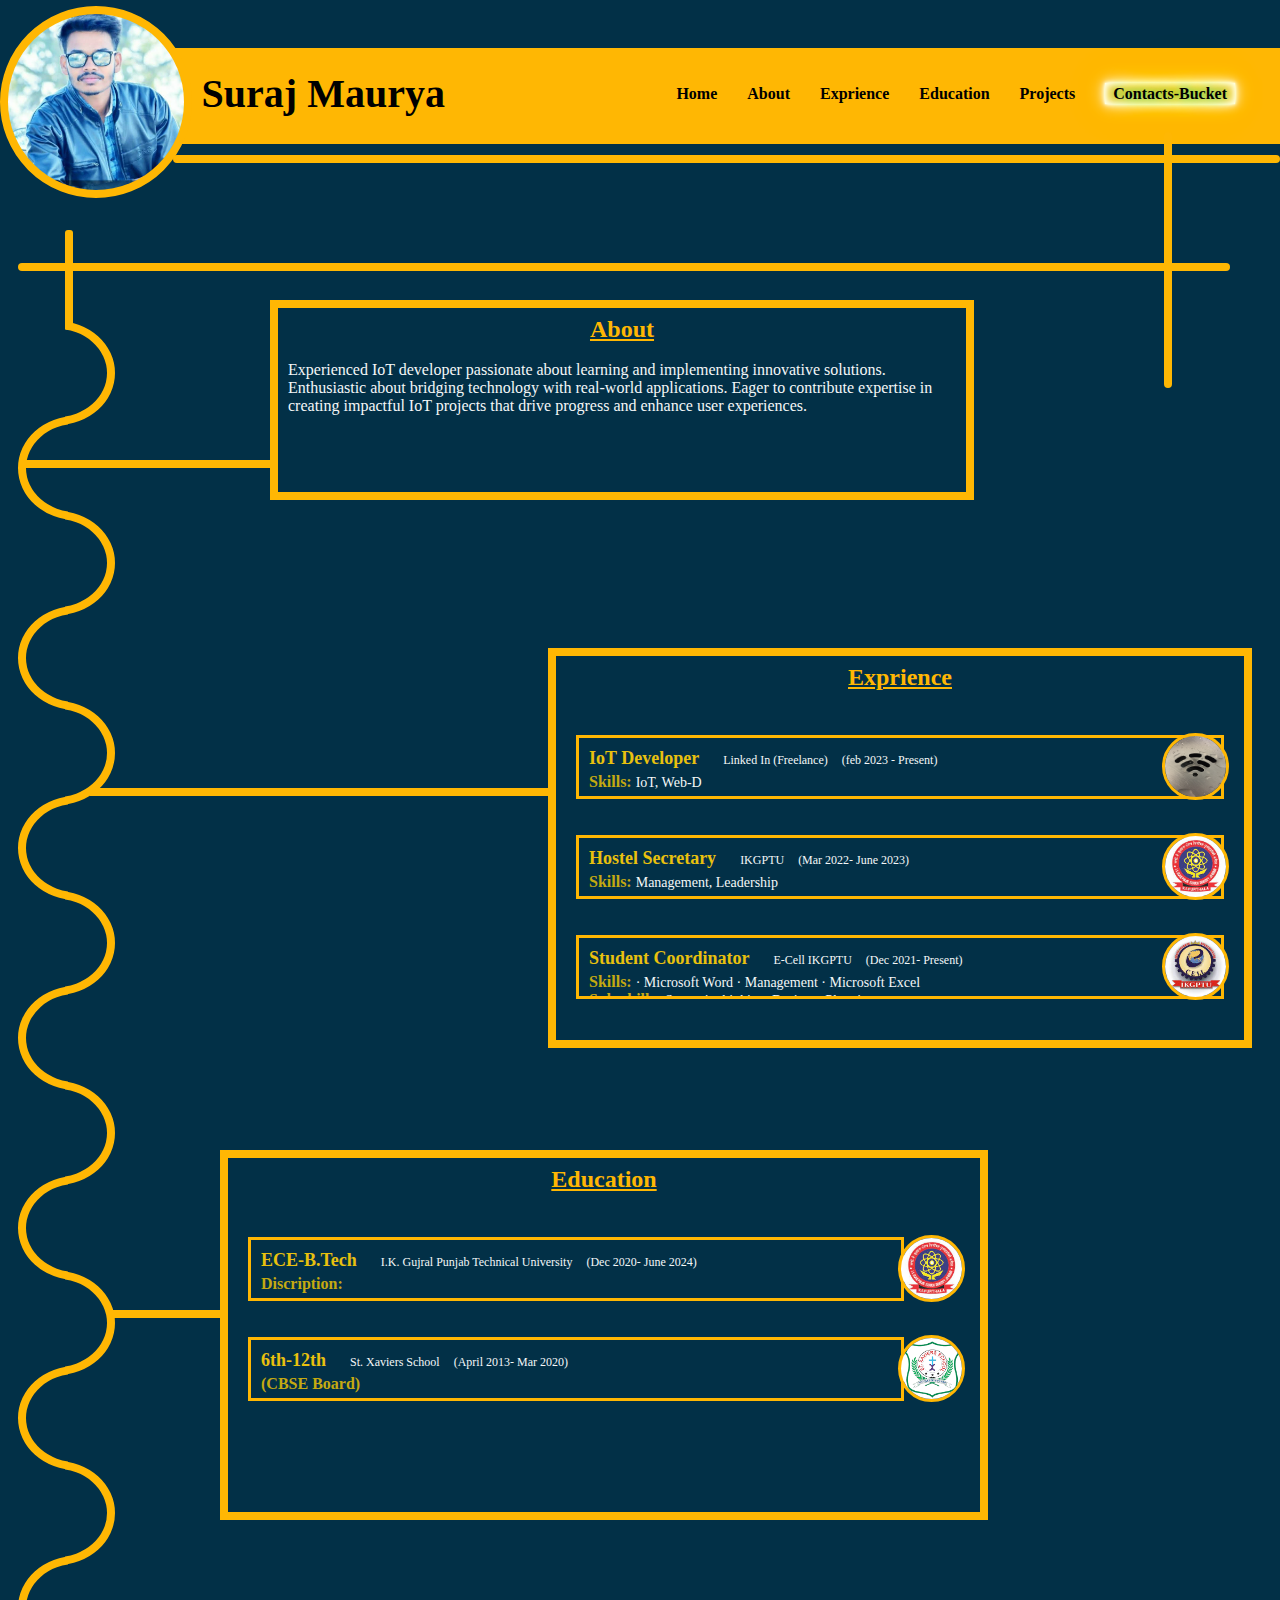
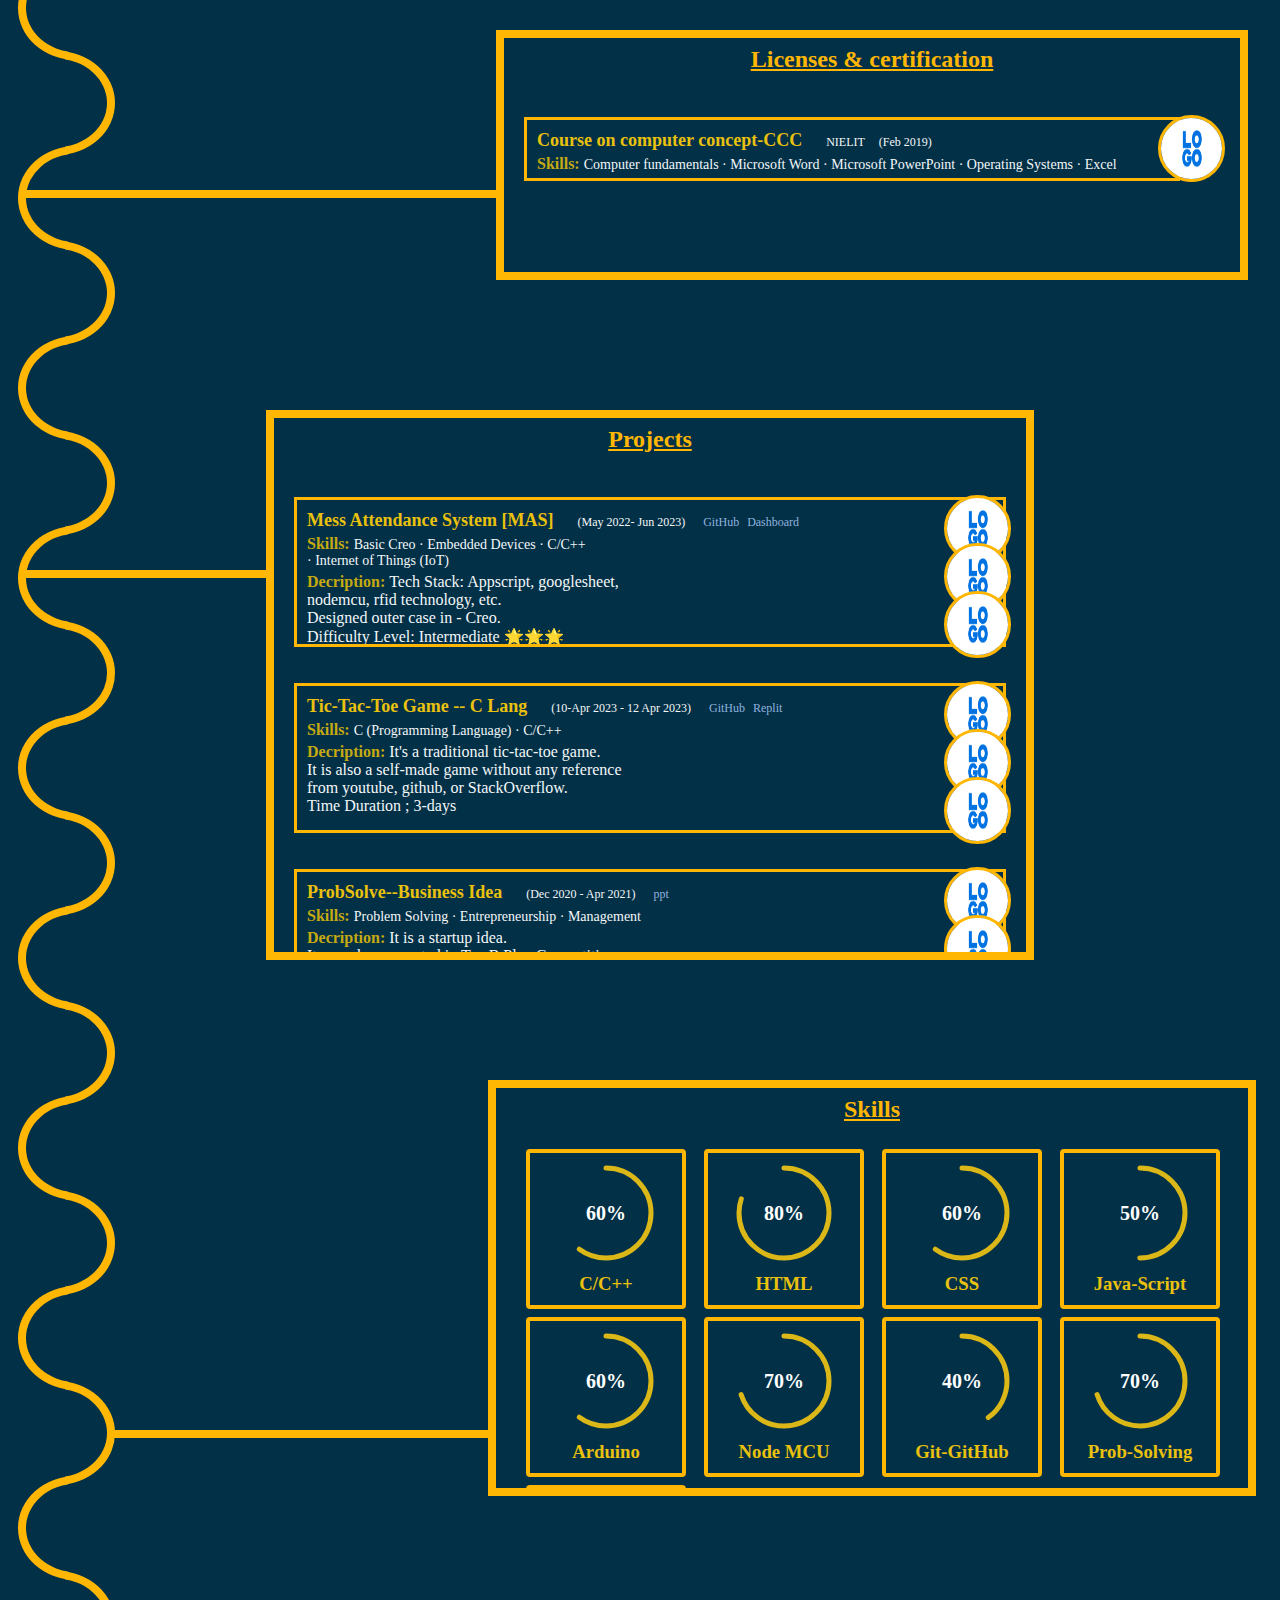
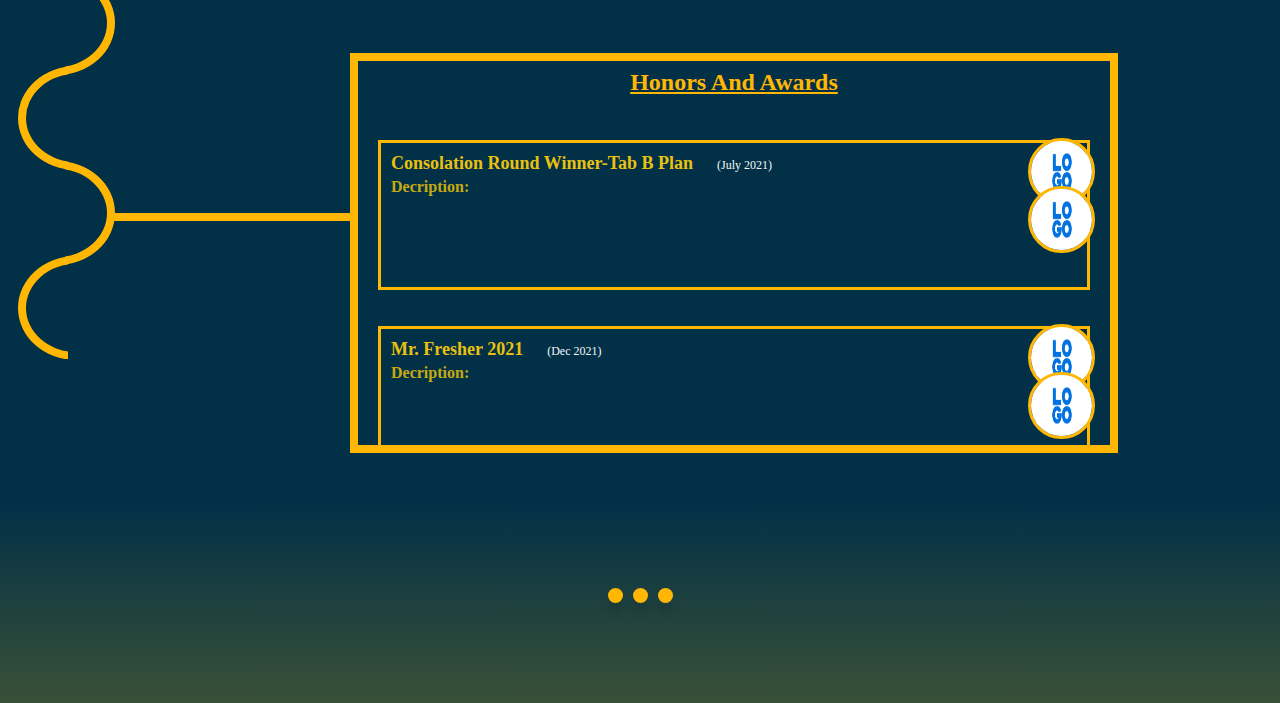
<file: index.html>
<!DOCTYPE html>
<html lang="en">
  <head>
    <meta charset="UTF-8" />
    <meta http-equiv="X-UA-Compatible" content="IE=edge" />
    <meta name="viewport" content="width=device-width, initial-scale=1.0" />
    <link rel="icon" href="/img/favicon.png" type="image/x-icon" />
    <title>Suraj Maurya</title>
    <link rel="stylesheet" href="style.css" />
    <link rel="preconnect" href="https://fonts.googleapis.com" />
    <link rel="preconnect" href="https://fonts.gstatic.com" crossorigin />
    <link
      href="https://fonts.googleapis.com/css2?family=Ramaraja&display=swap"
      rel="stylesheet"
    />
    <link rel="stylesheet" href="responsive.css" />
  </head>

  <body>
    <div class="maincontainer">
      <header>
        <nav>
          <ul>
            <li id="Name">Suraj Maurya</li>
            <a href=""></a>
            <li><a href="">Home</a></li>
            <li><a href="">About</a></li>
            <li><a href="">Exprience</a></li>
            <li><a href="">Education</a></li>
            <li><a href="">Projects</a></li>
            <li><a href="https://surajscontactsbucket.netlify.app/" class="Contacts-Bucket">Contacts-Bucket</a></li>
          </ul>
          <div class="name-m">Suraj Maurya</div>
        </nav>

        <div class="logo">
          <img src="img/profile pic.jpg" alt="Profile picture" />
        </div>

        <div class="headerdivprop"></div>
        <div class="headerdivprop"></div>
        <div class="headerdivprop"></div>
      </header>

      <main class="container">
        <!-- code for arrow -->
        <div class="arrow">
          <div class="arrowbody"></div>

          <div class="arrowhead">
            <div class="arrowhead1">
              <div class="semi-circle"></div>
            </div>
            <div class="arrowhead2">
              <div class="semi-circle"></div>
            </div>
          </div>

          <!-- for rest --have made the js function -->
        </div>
        <div class="longline"></div>
        <!-- arrow div end -->

        <!-- section---about, project, expreince -->

        <!-- about section  -->
        <section class="fullbox secAbout">
          <div class="line line1"></div>
          <aside class="box about">
            <h2 class="boxheading">About</h2>
            <div>
              Experienced IoT developer passionate about learning and
              implementing innovative solutions. Enthusiastic about bridging
              technology with real-world applications. Eager to contribute
              expertise in creating impactful IoT projects that drive progress
              and enhance user experiences.
            </div>
          </aside>
        </section>

        <!-- exprience section -->
        <section class="fullbox secExp">
          <div class="line line2"></div>
          <aside class="box exp">
            <h2 class="boxheading">Exprience</h2>
            <div>
              <div class="boxdetails">
                <div class="boxsummary expbox">
                  <p>IoT Developer</p>
                  <p>Linked In (Freelance)</p>
                 
                  <p>(feb 2023 - Present)</p>
                  <p><strong>Skills: </strong>IoT, Web-D</p>
                </div>
                <div class="box-logo">
                  <img src="/img/Exprience/iot.jpg" alt="logo" />
                </div>
              </div>

              <div class="boxdetails">
                <div class="boxsummary expbox">
                  <p>Hostel Secretary</p>
                  <p>IKGPTU</p>
                
                  <p>(Mar 2022- June 2023)</p>
                  <p><strong>Skills: </strong>Management, Leadership</p>
                </div>
                <div class="box-logo">
                  <img src="/img/Exprience/ikgptu.jpeg" alt="logo" />
                </div>
              </div>

              <div class="boxdetails">
                <div class="boxsummary expbox">
                  <p>Student Coordinator</p>
                  <p>E-Cell IKGPTU</p>
               
                  <p>(Dec 2021- Present)</p>
                  <p>
                    <strong>Skills: </strong> · Microsoft Word · Management ·
                    Microsoft Excel <br> <strong> Sub-skills: </strong>Strategic
                    thinking, Business Planning
                  </p>
                </div>
                <div class="box-logo">
                  <img src="/img/Exprience/e-cell.jpeg" alt="logo" />
                </div>
              </div>
            </div>
          </aside>
        </section>

        <!-- Education section -->
        <section class="fullbox secEdu">
          <div class="line line3"></div>
          <aside class="box edu">
            <h2 class="boxheading">Education</h2>
            <div>
              <div class="boxdetails">
                <div class="boxsummary edusummary">
                  <p>ECE-B.Tech</p> 
                  <p>I.K. Gujral Punjab Technical University </p> 
                  <p>(Dec 2020- June 2024)</p>
                  <p><strong>Discription: </strong></p>
                </div>
                <div class="box-logo">
                  <img src="/img/Education/ikgptu.jpeg" alt="logo" />
                </div>
              </div>

              <div class="boxdetails">
                <div class="boxsummary  edusummary">
                  <p>6th-12th</p> 
                  <p>St. Xaviers School </p>
                  <p>(April 2013- Mar 2020)</p>
                  <p><strong>(CBSE Board) </strong></p>
                </div>
                <div class="box-logo">
                  <img src="/img/Education/st. xaviers school.png" alt="logo" />
                </div>
              </div>
            </div>
          </aside>
        </section>

        <!-- Licenses & certification -->
        <section class="fullbox secLic">
          <div class="line line4"></div>
          <aside class="box lic">
            <h2 class="boxheading">Licenses & certification</h2>
            <div>
              <div class="boxdetails">
                <div class="boxsummary licsummary">
                  <p>Course on computer concept-CCC </p> 
                  <p>NIELIT</p>
                  <p>(Feb 2019)</p>
                  <p>
                    <strong>Skills: </strong> Computer fundamentals · Microsoft
                    Word · Microsoft PowerPoint · Operating Systems · Excel
                  </p>
                </div>
                <div class="box-logo">
                  <img src="/img/dumy logo.png" alt="logo" />
                </div>
              </div>
            </div>
          </aside>
        </section>

        <!-- Project Section -->

        <section class="fullbox secProj">
          <div class="line line5"></div>
          <aside class="box proj">
            <h2 class="boxheading">Projects</h2>
            <div>
              <div class="boxdetails">
                <div class="boxsummary projsummary">
                  <p>Mess Attendance System [MAS] </p>
                  
                  <p>(May 2022- Jun 2023)</p>
                  <p>
                    <a
                      href="https://github.com/Indianheartedsurya/Mess-Attendance-System-MAS"
                      >GitHub</a
                    ><a
                      href="https://docs.google.com/spreadsheets/d/1jOjHmCIweIY3JM9_g4C2Chzm6Gdm0I9xweRwkYEO6Uw/edit#gid=0"
                      >Dashboard</a
                    >
                  </p>
                  <p>
                    <strong>Skills: </strong>Basic Creo · Embedded Devices ·
                    C/C++ <br />· Internet of Things (IoT)
                  </p>
                  <summary>
                    <strong>Decription: </strong>Tech Stack: Appscript,
                    googlesheet, <br />nodemcu, rfid technology, etc. <br />
                    Designed outer case in - Creo. <br />
                    Difficulty Level: Intermediate 🌟🌟🌟
                  </summary>
                </div>
                <div class="box-logo">
                  <img src="/img/dumy logo.png" alt="logo" />
                </div>
                <div class="box-logo box-logo2">
                  <img src="/img/dumy logo.png" alt="logo" />
                </div>
                <div class="box-logo box-logo3">
                  <img src="/img/dumy logo.png" alt="logo" />
                </div>
              </div>

              <div class="boxdetails">
                <div class="boxsummary projsummary">
                  <p>Tic-Tac-Toe Game -- C Lang</p>
                  
                  <p>(10-Apr 2023 - 12 Apr 2023)</p>
                  <p>
                    <a
                      href="https://github.com/Indianheartedsurya/Tic-Tac-Toe-Game-By-C-Lang"
                      >GitHub</a
                    ><a
                      href="https://replit.com/@SurajMaurya17/Tic-Tac-Toe-Game"
                      >Replit</a
                    >
                  </p>
                  <p>
                    <strong>Skills: </strong>C (Programming Language) · C/C++
                  </p>
                  <summary>
                    <strong>Decription: </strong>It's a traditional tic-tac-toe
                    game. <br />
                    It is also a self-made game without any reference <br />from
                    youtube, github, or StackOverflow. <br />
                    Time Duration ; 3-days
                  </summary>
                </div>
                <div class="box-logo">
                  <img src="/img/dumy logo.png" alt="logo" />
                </div>
                <div class="box-logo box-logo2">
                  <img src="/img/dumy logo.png" alt="logo" />
                </div>
                <div class="box-logo box-logo3">
                  <img src="/img/dumy logo.png" alt="logo" />
                </div>
              </div>
              <div class="boxdetails">
                <div class="boxsummary projsummary">
                  <p>ProbSolve--Business Idea</p>
                  <p>(Dec 2020 - Apr 2021)</p>

                  <p>
                    <a
                      href="https://docs.google.com/presentation/d/1gCqPXm62B69zdQsssNXAuC5nZHa7DWJs/edit"
                      >ppt</a
                    ><a href=""></a>
                  </p>
                  <p>
                    <strong>Skills: </strong> Problem Solving · Entrepreneurship
                    · Management
                  </p>
                  <summary>
                    <strong>Decription: </strong>It is a startup idea. <br />
                    It was also presented in Tap B Plan Competition <br />by Tie
                    Chandigarh -- Wins Consolation Round <br />Sub Skills:
                    Market research, business acumen, Swot analysis,
                  </summary>
                </div>
                <div class="box-logo">
                  <img src="/img/dumy logo.png" alt="logo" />
                </div>
                <div class="box-logo box-logo2">
                  <img src="/img/dumy logo.png" alt="logo" />
                </div>
                <div class="box-logo box-logo3">
                  <img src="/img/dumy logo.png" alt="logo" />
                </div>
              </div>
            </div>
          </aside>
        </section>

        <!-- Skills Scetion -->

        <section class="fullbox secSkills">
          <div class="line line6"></div>
          <aside class="box skills">
            <h2 class="boxheading">Skills</h2>
            <div class="skillsgrid">
              <!-- progree bar -->
              <div class="skillbox">
                <div>
                  <svg
                    viewBox="0 0 100 100"
                    xmlns="http://www.w3.org/2000/svg"
                    preserveAspectRatio="none"
                    data-value="60"
                  >
                    <circle r="45" cx="50" cy="50" />
                    <path
                      class="meter"
                      d="M5,50a45,45 0 1,0 90,0a45,45 0 1,0 -90,0"
                      stroke-linecap="round"
                      stroke-linejoin="round"
                      stroke-dashoffset="282.78302001953125"
                      stroke-dasharray="282.78302001953125"
                    />
                    <text
                      x="50"
                      y="50"
                      text-anchor="middle"
                      dominant-baseline="central"
                      font-size="20"
                    ></text>
                  </svg>
                </div>
                <h3>C/C++</h3>
              </div>
              <!--  -->

              <!-- progree bar -->
              <div class="skillbox">
                <div>
                  <svg
                    viewBox="0 0 100 100"
                    xmlns="http://www.w3.org/2000/svg"
                    preserveAspectRatio="none"
                    data-value="80"
                  >
                    <circle r="45" cx="50" cy="50" />
                    <path
                      class="meter"
                      d="M5,50a45,45 0 1,0 90,0a45,45 0 1,0 -90,0"
                      stroke-linecap="round"
                      stroke-linejoin="round"
                      stroke-dashoffset="282.78302001953125"
                      stroke-dasharray="282.78302001953125"
                    />
                    <text
                      x="50"
                      y="50"
                      text-anchor="middle"
                      dominant-baseline="central"
                      font-size="20"
                    ></text>
                  </svg>
                </div>
                <h3>HTML</h3>
              </div>
              <!--  -->

              <!-- progree bar -->
              <div class="skillbox">
                <div>
                  <svg
                    viewBox="0 0 100 100"
                    xmlns="http://www.w3.org/2000/svg"
                    preserveAspectRatio="none"
                    data-value="60"
                  >
                    <circle r="45" cx="50" cy="50" />
                    <path
                      class="meter"
                      d="M5,50a45,45 0 1,0 90,0a45,45 0 1,0 -90,0"
                      stroke-linecap="round"
                      stroke-linejoin="round"
                      stroke-dashoffset="282.78302001953125"
                      stroke-dasharray="282.78302001953125"
                    />
                    <text
                      x="50"
                      y="50"
                      text-anchor="middle"
                      dominant-baseline="central"
                      font-size="20"
                    ></text>
                  </svg>
                </div>
                <h3>CSS</h3>
              </div>
              <!--  -->

              <!-- progree bar -->
              <div class="skillbox">
                <div>
                  <svg
                    viewBox="0 0 100 100"
                    xmlns="http://www.w3.org/2000/svg"
                    preserveAspectRatio="none"
                    data-value="50"
                  >
                    <circle r="45" cx="50" cy="50" />
                    <path
                      class="meter"
                      d="M5,50a45,45 0 1,0 90,0a45,45 0 1,0 -90,0"
                      stroke-linecap="round"
                      stroke-linejoin="round"
                      stroke-dashoffset="282.78302001953125"
                      stroke-dasharray="282.78302001953125"
                    />
                    <text
                      x="50"
                      y="50"
                      text-anchor="middle"
                      dominant-baseline="central"
                      font-size="20"
                    ></text>
                  </svg>
                </div>
                <h3>Java-Script</h3>
              </div>
              <!--  -->

              <!-- progree bar -->
              <div class="skillbox">
                <div>
                  <svg
                    viewBox="0 0 100 100"
                    xmlns="http://www.w3.org/2000/svg"
                    preserveAspectRatio="none"
                    data-value="60"
                  >
                    <circle r="45" cx="50" cy="50" />
                    <path
                      class="meter"
                      d="M5,50a45,45 0 1,0 90,0a45,45 0 1,0 -90,0"
                      stroke-linecap="round"
                      stroke-linejoin="round"
                      stroke-dashoffset="282.78302001953125"
                      stroke-dasharray="282.78302001953125"
                    />
                    <text
                      x="50"
                      y="50"
                      text-anchor="middle"
                      dominant-baseline="central"
                      font-size="20"
                    ></text>
                  </svg>
                </div>
                <h3>Arduino</h3>
              </div>
              <!--  -->

              <!-- progree bar -->
              <div class="skillbox">
                <div>
                  <svg
                    viewBox="0 0 100 100"
                    xmlns="http://www.w3.org/2000/svg"
                    preserveAspectRatio="none"
                    data-value="70"
                  >
                    <circle r="45" cx="50" cy="50" />
                    <path
                      class="meter"
                      d="M5,50a45,45 0 1,0 90,0a45,45 0 1,0 -90,0"
                      stroke-linecap="round"
                      stroke-linejoin="round"
                      stroke-dashoffset="282.78302001953125"
                      stroke-dasharray="282.78302001953125"
                    />
                    <text
                      x="50"
                      y="50"
                      text-anchor="middle"
                      dominant-baseline="central"
                      font-size="20"
                    ></text>
                  </svg>
                </div>
                <h3>Node MCU</h3>
              </div>

              <!-- progree bar -->
              <div class="skillbox">
                <div>
                  <svg
                    viewBox="0 0 100 100"
                    xmlns="http://www.w3.org/2000/svg"
                    preserveAspectRatio="none"
                    data-value="40"
                  >
                    <circle r="45" cx="50" cy="50" />
                    <path
                      class="meter"
                      d="M5,50a45,45 0 1,0 90,0a45,45 0 1,0 -90,0"
                      stroke-linecap="round"
                      stroke-linejoin="round"
                      stroke-dashoffset="282.78302001953125"
                      stroke-dasharray="282.78302001953125"
                    />
                    <text
                      x="50"
                      y="50"
                      text-anchor="middle"
                      dominant-baseline="central"
                      font-size="20"
                    ></text>
                  </svg>
                </div>
                <h3>Git-GitHub</h3>
              </div>
              <!-- ----- -->

              <!-- progree bar -->
              <div class="skillbox">
                <div>
                  <svg
                    viewBox="0 0 100 100"
                    xmlns="http://www.w3.org/2000/svg"
                    preserveAspectRatio="none"
                    data-value="70"
                  >
                    <circle r="45" cx="50" cy="50" />
                    <path
                      class="meter"
                      d="M5,50a45,45 0 1,0 90,0a45,45 0 1,0 -90,0"
                      stroke-linecap="round"
                      stroke-linejoin="round"
                      stroke-dashoffset="282.78302001953125"
                      stroke-dasharray="282.78302001953125"
                    />
                    <text
                      x="50"
                      y="50"
                      text-anchor="middle"
                      dominant-baseline="central"
                      font-size="20"
                    ></text>
                  </svg>
                </div>
                <h3>Prob-Solving</h3>
              </div>
              <!-- ----- -->

              <!-- progree bar -->
              <div class="skillbox">
                <div>
                  <svg
                    viewBox="0 0 100 100"
                    xmlns="http://www.w3.org/2000/svg"
                    preserveAspectRatio="none"
                    data-value="70"
                  >
                    <circle r="45" cx="50" cy="50" />
                    <path
                      class="meter"
                      d="M5,50a45,45 0 1,0 90,0a45,45 0 1,0 -90,0"
                      stroke-linecap="round"
                      stroke-linejoin="round"
                      stroke-dashoffset="282.78302001953125"
                      stroke-dasharray="282.78302001953125"
                    />
                    <text
                      x="50"
                      y="50"
                      text-anchor="middle"
                      dominant-baseline="central"
                      font-size="20"
                    ></text>
                  </svg>
                </div>
                <h3>Management</h3>
              </div>
              <!-- ----- -->
            </div>
          </aside>
        </section>

        <!-- Honors and award -->

        <section class="fullbox secHon">
          <div class="line line7"></div>
          <aside class="box hon">
            <h2 class="boxheading">Honors And Awards</h2>
            <div>
              <!-- -- -->
              <div class="boxdetails">
                <div class="boxsummary projsummary honsummary">
                  <p>Consolation Round Winner-Tab B Plan</p>  
                  <p>(July 2021)</p>
                  <p><a href=""></a></p>
                  <p><strong> </strong></p>
                  <summary>
                    <strong>Decription: </strong>
                  </summary>
                </div>
                <div class="box-logo">
                  <img src="/img/dumy logo.png" alt="logo" />
                </div>
                <div class="box-logo box-logo2">
                  <img src="/img/dumy logo.png" alt="logo" />
                </div>
              </div>
              <!-- ---- -->
              <!-- -- -->
              <div class="boxdetails">
                <div class="boxsummary projsummary honsummary">
                  <p>Mr. Fresher 2021</p>  
                  <p>(Dec 2021)</p> 
                  <p><a href=""></a></p>
                  <p><strong> </strong></p>
                  <summary>
                    <strong>Decription: </strong>
                  </summary>
                </div>
                <div class="box-logo">
                  <img src="/img/dumy logo.png" alt="logo" />
                </div>
                <div class="box-logo box-logo2">
                  <img src="/img/dumy logo.png" alt="logo" />
                </div>
              </div>
              <!-- ---- -->
            </div>
          </aside>
        </section>
      </main>
      <!-- Foooter------------ -->
      <footer>
        <div>
          <ul class="wrapper">
            <a
              href="https://www.linkedin.com/in/suraj-maurya-india/"
              target="_blank"
            >
              <li class="icon LinkedIn">
                <span class="tooltip">LinkedIn</span>
                <span><i class="fab fa-LinkedIn-f"></i></span>
              </li>
            </a>

            <a href="https://twitter.com/Indian_hearted" target="_blank">
              <li class="icon twitter">
                <span class="tooltip">Twitter</span>
                <span><i class="fab fa-twitter"></i></span>
              </li>
            </a>
            <a href="https://github.com/Indianheartedsurya" target="_blank">
              <li class="icon GitHub">
                <span class="tooltip">GitHub</span>
                <span><i class="fab fa-GitHub"></i></span>
              </li>
            </a>
          </ul>
        </div>
      </footer>
    </div>

    <script src="sccript.js"></script>
  </body>
</html>
</file>
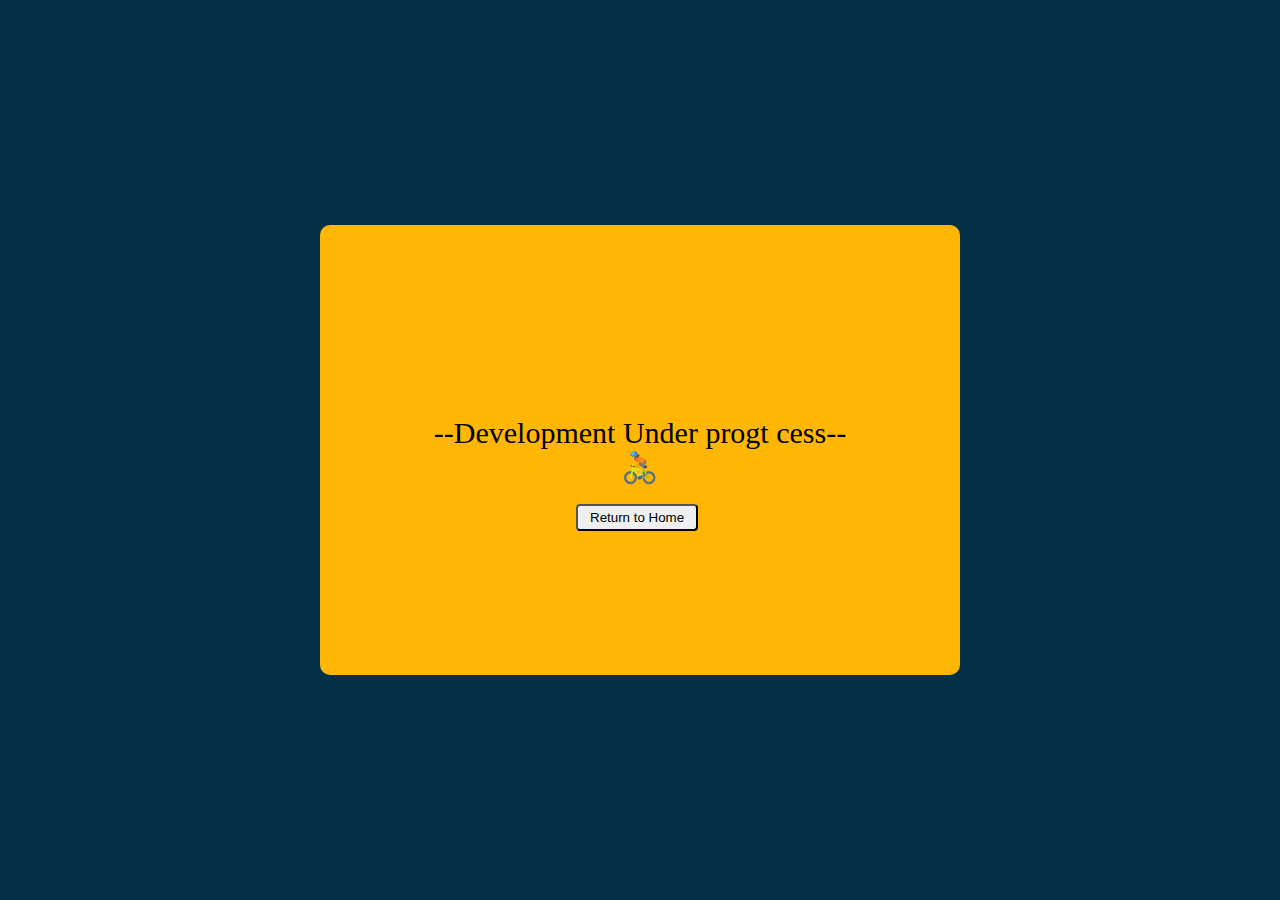
<file: Component/component1.html>
<!DOCTYPE html>
<html lang="en">
  <head>
    <meta charset="UTF-8" />
    <meta name="viewport" content="width=device-width, initial-scale=1.0" />
    <title>Component</title>
    <link rel="stylesheet" href="/Component/component1.css" />
    <link rel="icon" href="/img/favicon.png" type="image/x-icon" />
  </head>
  <body>
    <div class="maincontainer1">
      <div class="container1">
        <p>

            --Development Under progt cess--
            <br />
            🚴
        </p> <br>
        <a href="/index.html">

            <button>Return to Home</button>
        </a>
      </div>
    </div>
  </body>
</html>
</file>
<file: style.css>
:root {
  --colorprimary: #ffb703;
  --textcolor: #f4f7f8;
  --colorbg: #023047;
}

* {
  margin: 0;
  padding: 0;
  box-sizing: border-box;
}

html,
body {
  background-color: #023047;
  height: 100%;
  width: 100%;
  overflow-x: hidden;
}

.maincontainer {
  width: 100vw;
  position: absolute;
}
body::-webkit-scrollbar {
  width: 4px;
  background-color: transparent;
}
body::-webkit-scrollbar-thumb {
  background-color: #ffb703;
  border-radius: 4px;
}
header {
  display: flex;
  justify-content: right;
  height: 300px;
}
header nav {
  width: 95vw;
  position: relative;
  height: 6rem;
  margin-top: 3rem;
  background-color: var(--colorprimary);
}
header div {
  width: 95vw;
  position: relative;
  height: 6rem;
  margin-top: 3rem;
  background-color: var(--colorprimary);
}
header nav ul {
  display: flex;
  flex-direction: row;
  justify-content: right;
  gap: 30px;
  margin-right: 45px;
  text-decoration: none;
  list-style: none;
  margin-top: 22px;
  font-weight: 700;
  position: relative;
  
}
header nav ul li {
  padding-top: 15px;
}
header nav ul li a {
  text-decoration: none;
  color: black;
}
header nav ul li a:hover {
  text-decoration: underline;
}
header nav ul li:nth-child(1) {
  position: absolute;
  left: 8.6rem;
  font-size: 40px;
  padding-top: 0px;
  
}
.Contacts-Bucket{
  text-shadow: 0 0 10px #00effb, 0 0 20px #ffff00, 0 0 30px #ffff00,
    0 0 40px #ffff00, 0 0 55px #ffff00, 0 0 75px #ffff00;
  /* color: rgb(103, 79, 7); */
  font-weight: 900;
  padding: 2px 8px;

  
  -webkit-box-shadow: inset 0 0 5px #fff, inset 0 0 10px #fff,
    inset 0 0 15px #fff, 0 0 1px #ffffff, 0 0 3px #ffffff, 0 0 5px #fff,
    0 0 10px #fff, 0 0 20px #fff;
  -moz-box-shadow: inset 0 0 5px #fff, inset 0 0 10px #fff, inset 0 0 15px #fff,
    0 0 1px #ffffff, 0 0 3px #ffffff, 0 0 5px #fff, 0 0 10px #fff, 0 0 20px #fff;
  box-shadow: inset 0 0 5px #fff, inset 0 0 10px #fff, inset 0 0 15px #fff,
    0 0 1px #ffffff, 0 0 3px #ffffff, 0 0 5px #fff, 0 0 10px #fff, 0 0 20px #fff;

}
.logo {
  width: 12rem;
  height: 12rem;
  border-radius: 50%;
  position: absolute;
  left: 0px;
  top: -2.6rem;
  overflow: hidden;
  border: 8px solid var(--colorprimary);
  z-index: 100;
}
.logo img {
  width: 12rem;
  height: 12rem;
  position: relative;
  top: -1px;
}

.headerdivprop {
  position: absolute;
  height: 0.5rem;
  border-radius: 4px;
}
header div:nth-child(3) {
  width: 86.5vw;
  top: 107px;
}
.name-m{
  display: none;
}
header div:nth-child(4) {
  width: 16rem;
  top: 13rem;

  right: -1rem;
  transform: rotate(90deg);
}
header div:nth-child(5) {
  width: 94.7vw;
  top: 215px;
  right: 50px;
}
.longline{
  display: none;
}

.container {
  /* border: 2px solid blue; */
  width: 100%;
  height: auto;
  position: relative;
}

.maincontainer .container .arrow {
  width: 6rem;
  /* border: 2px solid rgb(0, 13, 255); */
  /* content: ''; */
  position: absolute;
  top: -70px;
  left: 20px;
}

.arrow .arrowbody {
  width: 0.5rem;
  height: 100px;
  background-color: var(--colorprimary);
  position: relative;
  left: 45px;
  border-radius: 3px;
}

.semi-circle {
  width: 6.4rem;
  height: 50px;
  position: relative;
  background-color: transparent;
  overflow: hidden;
}

.semi-circle::before {
  content: "";
  position: absolute;
  bottom: 0;
  left: 50%;
  transform: translateX(-50%);
  width: 5.5rem;
  height: 100px;
  background-color: transparent;
  border: 0.5rem solid var(--colorprimary);
  border-radius: 50%;
}
.arrowhead {
  width: 6rem;
  height: 190px;
  /* border: 2px solid rgb(68, 255, 0); */
  position: relative;
  top: -7px;
  left: -2px;
}
.arrowhead1 {
  transform: rotate(-90deg);
  width: 6rem;
  height: 50px;
  /* border: 2px solid red; */
  position: relative;
  top: 28px;
  left: 24px;
}
.arrowhead .arrowhead2 {
  transform: rotate(90deg);
  width: 6rem;
  height: 50px;
  /* border: 2px solid red;  */
  position: relative;
  top: 66.58px;
  left: -23px;
}

/* code for section */
/* about section */
.fullbox {
  width: 100vw;
  height: 300px;
  position: relative;
}

.line {
  width: 21rem;
  height: 0.5rem;
  background-color: var(--colorprimary);
  position: absolute;
  top: 160px;
  left: 20px;
}

.box {
  width: 60vw;
  height: 250px;
  border: 0.5rem solid var(--colorprimary);
  margin-left: 350px;
  overflow-y: scroll;
  
}

.secAbout {
  left: -80px;
}
.line1 {
  width: 15.5rem;
  left: 6.5rem;
}
.about {
  width: 55vw;
  height: 200px;
  overflow-y: hidden;
}

.boxheading {
  color: var(--colorprimary);
  top: 0px;
  margin: 8px 0;
  text-decoration: underline;
  text-align: center;
}
.box div {
  color: var(--textcolor);
  margin-top: 8px;
  padding: 10px;
}

.about div {
  height: 190px;
}

/* exprience section */
.secExp {
  position: relative;
  top: 28px;
  left: 70px;
}
.line2 {
  width: 29rem;
}
.exp {
  width: 55vw;
  position: relative;
  top: 20px;
  left: 8rem;
  min-height: 400px;
  overflow-y: scroll;
}
.box::-webkit-scrollbar {
  width: 4px;
  background-color: rgb(161, 177, 25);
}
.box::-webkit-scrollbar-thumb {
  width: 3px;
  background-color: rgb(117, 116, 34);
}

.boxdetails {
  /* border: 2px solid red; */
  display: flex;
  flex-direction: row;
  padding: 0px;
  margin: 0px;
  position: relative;
}
.boxsummary {
  border: 0.2rem solid var(--colorprimary);
  width: 41rem;
  height: 4rem;
  padding: 0px;
  margin: 0px;
  overflow-y: scroll;
  
}
.boxsummary::-webkit-scrollbar{
  width: 0px;
}
.box-logo {
  width: 4.2rem;
  height: 4.2rem;
  border: 0.2rem solid var(--colorprimary);
  padding: 0px;
  margin: 0px;
  border-radius: 50%;
  overflow: hidden;
  position: absolute;
  right: 5px;
  top: 8px;
}
.box-logo img {
  width: 4rem;
  height: 4rem;
  border-radius: 50%;
  position: relative;
  top: -10.9px;
  left: -10.9px;
}
.boxsummary p:nth-child(1) {
  margin: 0px;
  font-size: 18px;
  font-weight: 700;
  display: inline-block;
  /* border: 2px solid red; */
}
.boxsummary p:nth-child(2) {
  display: inline-block;
  font-size: 12px;
  margin: 0px 0px 0px 20px;
}
.boxsummary p:nth-child(3) {
  display: inline-block;
  font-size: 12px;
  margin-left: 10px;
}
.boxsummary p:nth-child(4) {
  margin-top: 4px;
  font-size: 14px;
}
.boxsummary p:nth-child(4) strong {
  font-size: 16px;
}

/* Education section */

.secEdu {
  margin-top: 250px;
  margin-left: 90px;
}
.line3 {
  width: 7rem;
}
.edu {
  height: 370px;
  position: relative;
  left: -220px;
}

/* Licenses & certification */

.secLic {
  margin-top: 180px;
}
.line4 {
  width: 30rem;
}
.lic {
  margin-left: 31rem;
  width: 47rem;
}

/* Project Section */

.secProj {
  margin-top: 80px;
  margin-left: 6px;
}
.line5 {
  width: 15rem;
}
.proj {
  margin-left: 260px;
  height: 550px;
}

.projsummary {
  width: 45rem;
  height: 150px;
  overflow-y: scroll;
}
.projsummary::-webkit-scrollbar {
  width: 2px;
}
.projsummary summary {
  margin-top: 4px;
}
.projsummary p:nth-child(3) a {
  margin: 0px 4px;
  text-decoration: none;
  color: rgb(144, 178, 223);
  cursor: pointer;
}

.box-logo2 {
  position: absolute;
  top: 3.5rem;
}
.box-logo3 {
  position: absolute;
  top: 6.5rem;
}

.boxsummary p:nth-child(1) {
  color: rgb(233, 193, 14);
}
strong {
  color: rgb(197, 170, 17);
}

/* skills section */
.secSkills {
  margin-top: 370px;
  left: 88px;
}
.line6 {
  width: 24rem;
  top: 350px;
}
.skills {
  margin-left: 400px;
  height: 26rem;
}

.skillsgrid {
  display: grid;
  grid-template-columns: repeat(4, 1fr);
  margin-left: 20px;
}

.skillbox {
  width: 10rem;
  height: 10rem;
  border: 4px solid var(--colorprimary);
  border-radius: 4px;
  padding: 0px;
  position: relative;
  padding: 0px;
}
.skillbox div:nth-child(1) {
  /* height: 190px; */
  margin: 0px;
}
.skillbox h3 {
  text-align: center;
  color: rgb(233, 193, 14);
  margin-top: 10px;
}

/* ----------------- */
.skillbox div {
  padding: 0px;
  margin: 0px;
  display: flex;
  justify-content: center;
  align-items: center;
}
svg {
  display: inline-flex;
  vertical-align: bottom;
  width: 100px;
  height: 100px;
  margin: auto;

  /* position: relative; */
}

circle {
  stroke: rgba(#fff, 0.25);
  stroke-width: 5px;
  stroke-dasharray: 0;
  fill: none;
}

.meter {
  stroke-width: 5px;
  stroke: rgb(219, 183, 24);
  fill: none;
  transition: stroke-dashoffset 1s cubic-bezier(0.43, 0.41, 0.22, 0.91);
  transform-origin: center center;
  transform: rotate(-90deg) scaleX(-1);
}

text {
  fill: #fff;
  font-weight: bold;
}

/* Honors and awards */
.secHon {
  margin-top: 273px;
  margin-bottom: 150px;
}
.line7 {
  width: 15rem;
  margin-left: 90px;
}
.hon {
  height: 400px;
}

/* foooter */

footer {
  width: 100wv;
  height: 200px;
  position: relative;
  background: linear-gradient(to bottom, var(--colorbg), #6a6d2887);
  display: flex;
  justify-content: center;
  align-items: center;
}
footer div {
  font-size: 22px;
  font-weight: 200;
  color: var(--textcolor);
}

/* contacts */
.wrapper {
  display: inline-flex;
  list-style: none;
  height: 120px;

  width: 100%;
  padding-top: 40px;
  font-family: "Poppins", sans-serif;
  justify-content: center;
}

.wrapper .icon {
  position: relative;
  background: var(--colorprimary);
  border-radius: 50%;
  margin: 5px;
  width: 15px;
  height: 15px;

  font-size: 18px;
  display: flex;
  justify-content: center;
  align-items: center;
  flex-direction: column;
  box-shadow: 0 10px 10px rgba(0, 0, 0, 0.1);
  cursor: pointer;
  transition: all 0.2s cubic-bezier(0.68, -0.55, 0.265, 1.55);
}

.wrapper .tooltip {
  position: absolute;
  top: 0;
  font-size: 14px;
  background: #fff;
  color: #fff;
  padding: 5px 8px;
  border-radius: 5px;
  box-shadow: 0 10px 10px rgba(0, 0, 0, 0.1);
  opacity: 0;
  pointer-events: none;
  transition: all 0.7s cubic-bezier(0.68, -0.55, 0.265, 1.55);
}

.wrapper .tooltip::before {
  position: absolute;
  content: "";
  height: 8px;
  width: 8px;
  background: #fff;
  bottom: -3px;
  left: 50%;
  transform: translate(-50%) rotate(45deg);
  transition: all 0.3s cubic-bezier(0.68, -0.55, 0.265, 1.55);
}

.wrapper .icon:hover .tooltip {
  top: -45px;
  opacity: 1;
  visibility: visible;
  pointer-events: auto;
}

.wrapper .icon:hover span,
.wrapper .icon:hover .tooltip {
  text-shadow: 0px -1px 0px rgba(0, 0, 0, 0.1);
}

.wrapper .LinkedIn:hover,
.wrapper .LinkedIn:hover .tooltip,
.wrapper .LinkedIn:hover .tooltip::before {
  background: #1da1f2;
  color: #fff;
}

.wrapper .twitter:hover,
.wrapper .twitter:hover .tooltip,
.wrapper .twitter:hover .tooltip::before {
  background: var(--colorprimary);
  color: var(--colorbg);
}

.wrapper .GitHub:hover,
.wrapper .GitHub:hover .tooltip,
.wrapper .GitHub:hover .tooltip::before {
  background: #e4405f;
  color: #fff;
}

.wrapper a {
  text-decoration: none;
  color: black;
}
</file>
<file: responsive.css>
:root {
  --colorprimary: #ffb703;
  --textcolor: #f4f7f8;
  --colorbg: #023047;
}

/* code for laptop normal */

@media screen and (max-width: 1024px) {
  header nav {
    height: 5.5rem;
  }

  header nav ul li:nth-child(1) {
    position: absolute;
    left: 7rem;
    font-size: 30px;
  }


  header nav ul {
    gap: 1rem;
  }

  .logo {
    width: 10rem;
    height: 10rem;
    top: -1.8rem;
  }
  .logo img {
    width: 10rem;
    height: 10rem;
  }

  .line2 {
    width: 22.6rem;
  }
  .box div {
    margin-top: 0px;
    padding: 6px 10px;
  }
  .box {
    left: 1.8rem;
    min-height: 280px;
  }
  .boxdetails {
    padding: 0px;
  }
  .box-logo {
    right: 5px;
    top: 4px;
  }
  .box-logo img {
    top: -6.9px;
    left: -10.9px;
  }
  .boxsummary {
    width: 30rem;
    overflow-y: scroll;
  }
  .boxsummary::-webkit-scrollbar {
    width: 0px;
  }

  .edu {
    left: -220px;
    height: 100px;
  }

  .line4 {
    width: 20rem;
  }
  .lic {
    margin-left: 21rem;
    width: 42rem;
    min-height: 100px;
    margin-top: 20px;
  }
  .licsummary {
    width: 36rem;
  }
  .line5 {
    width: 10rem;
  }
  .proj {
    margin-left: 180px;
    width: 45rem;
    height: 400px;
  }
  .projsummary {
    width: 40rem;
  }

  .box-logo2 {
    top: 3.1rem;
  }
  .box-logo3 {
    top: 5.9rem;
  }

  .line6 {
    width: 18rem;
    top: 350px;
  }
  .skills {
    margin-left: 300px;
    height: 26rem;
  }
  .skillsgrid {
    grid-template-columns: repeat(3, 1fr);
  }
  .skillbox {
    margin-bottom: 4px;
  }

  .hon {
    position: absolute;
    left: -13rem;
    width: 54rem;
    height: 100px;
  }
  .honsummary {
    width: 48rem;
    height: 109px;
  }

  .line7 {
    width: 2rem;
  }
  /* /*  * */
}

/* for the tablet */
@media screen and (max-width: 786px) {
  header nav ul li:nth-child(1) {
    position: absolute;
    left: 120px;
    margin-top: 8px;
    font-size: 25px;
  }
  header nav {
    gap: 10px;
  }
  header div:nth-child(4) {
    width: 14rem;
    top: 10rem;
    right: -4rem;
  }
  header div:nth-child(5) {
    width: 94.7vw;
    top: 215px;
    right: 18px;
  }

  header nav ul {
    gap: 8px;
    margin-right: 12px;
  }

  .line1 {
    width: 10.6rem;
  }
  .about {
    width: 65vw;
    height: 200px;
    margin-left: 270px;
  }

  .line2 {
    width: 15.4rem;
  }
  .exp {
    left: -5.5rem;
  }
  .expbox {
    width: 20rem;
    height: 3.6rem;
  }
  .boxdetails .box-logo {
    margin-top: 0px;
  }
  .expbox p {
    margin: 6px 0px;
  }
  .boxdetails div:nth-child(1) p:nth-child(3) {
    margin: 0px;
  }

  .edu .boxsummary {
    width: 23.8rem;
  }
  .line4 {
    width: 20rem;
  }
  .lic {
    margin-left: 21rem;
    width: 26rem;
    min-height: 100px;
    margin-top: 20px;
  }
  .licsummary {
    width: 20rem;
  }
  .licsummary p:nth-child(2) {
    margin: 0px;
  }
  .proj {
    margin-left: 180px;
    width: 30rem;
    height: 400px;
  }
  .projsummary {
    width: 25rem;
  }
  .projsummary p:nth-child(1) {
    margin-right: 80px;
  }
  .projsummary p:nth-child(2) {
    margin-left: 0px;
  }
  .projsummary p:nth-child(4) a {
    list-style: none;
    text-decoration: none;
    color: var(--textcolor);
    margin: 0px;
    margin-right: 4px;
  }

  .box-logo2 {
    top: 3.1rem;
  }
  .box-logo3 {
    top: 5.9rem;
  }

  .line6 {
    width: 14rem;
    top: 350px;
  }
  .skills {
    width: 26rem;
    margin-left: 15rem;
    height: 26rem;
  }
  .skillsgrid {
    grid-template-columns: repeat(2, 1fr);
  }

  .hon {
    position: absolute;
    left: -210px;
    width: 38rem;
    height: 100px;
  }
  .honsummary {
    width: 32rem;
    height: 109px;
  }

  .line7 {
    width: 2rem;
  }
}
/*  */
/* for the Mobile-L */
@media screen and (max-width: 425px) {
  .container {
    padding-bottom: 300px;
  }
  header nav ul {
    display: none;
  }
  header div:nth-child(3) {
    width: 74vw;
    top: 93px;
  }

  header div:nth-child(4) {
    width: 6rem;
    right: -1rem;
    top: 7.8rem;
  }
  header div:nth-child(5) {
    width: 26rem;
    top: 8.5rem;
    left: 0rem;
  }
  .name-m {
    display: flex;
    align-items: center;
    justify-content: center;
    position: absolute;
    top: -50px;
    right: 0.2rem;
    font-weight: 700;
    font-size: 25px;
    z-index: 1000;
    background-color: transparent;
  }
  .longline {
    display: block;
    width: 0.5rem;
    height: 160rem;
    background-color: var(--colorprimary);
    border-radius: 4px;
    position: absolute;
    top: -4rem;
  }
  .arrow {
    display: none;
  }

  .logo {
    width: 8rem;
    height: 8rem;
    border-radius: 50%;
    left: 0px;
    top: -1.3rem;
  }
  .logo img {
    width: 8rem;
    height: 8rem;
  }
  .container {
    margin-top: 0px;
    position: relative;
    top: -80px;
    margin-left: 0.8rem;
  }

  .fullbox {
    margin: 0px;
    left: 0px;
    display: flex;
    justify-content: center;
    align-items: center;
    margin-bottom: 2rem;
    padding: 0px;
    position: relative;

    /* width: 80vw; */
  }
  .line1,
  .line2,
  .line3,
  .line4,
  .line5,
  .line6,
  .line7,
  .line8,
  .line9 {
    width: 1.6rem;
    left: 0rem;
    top: 2rem;
    margin: 0px;
    position: absolute;
  }
  .line {
    top: 10rem;
  }
  .line1 {
    top: 30rem;
  }
  .line7 {
    top: 27rem;
  }
  .box {
    margin: 0px;
    left: 0px;
    right: 0px;
    width: 90vw;
    min-height: 250px;
  }
  .boxsummary {
    width: 20.1rem;
    font-size: 12px;
  }
  .boxsummary p:nth-child(1) {
    font-size: 14px;
  }
  .boxsummary p:nth-child(2),
  .boxsummary p:nth-child(3),
  .boxsummary p:nth-child(4),
  .boxsummary p:nth-child(5) {
    font-size: 10px;
  }

  .box-logo {
    height: 3.7rem;
    width: 3.7rem;
    margin: 0px;
    position: absolute;
    top: 5.4px;
    right: -10px;
  }
  .box-logo img {
    height: 3.7rem;
    width: 3.7rem;
    top: -0.5rem;
    left: -0.8rem;
  }
  .about {
    top: 0px;
    margin-top: 0px;
  }
  .secExp {
    margin-top: 0px;
    top: 0px;
    position: static;
  }

  .edu {
    top: 0px;
    margin-top: 0px;
  }
  .edusummary {
    height: 3.6rem;
  }
  .edusummary p:nth-child(4) strong {
    font-size: 11px;
  }
  .licsummary {
    height: 3.6rem;
  }
  .licsummary p:nth-child(1) {
    margin-right: 80px;
  }
  .licsummary p:nth-child(3),
  .licsummary p:nth-child(4) {
    margin: 0px;
    margin-bottom: 2px;
  }
  .proj {
    height: 250px;
  }
  .proj .box-logo2 {
    top: 3.1rem;
  }
  .proj .box-logo3 {
    top: 6.1rem;
  }
  .skills {
    height: 550px;
    margin-top: 260px;
  }
  .hon {
    margin: 0px;
    padding: 0px;
    position: static;
    margin-top: 590px;
  }
  .honsummary {
    height: 3.6rem;
  }
}
/* for the Mobile-M */
@media screen and (max-width: 375px) {
  .container {
    padding-bottom: 300px;
  }
  header nav ul {
    display: none;
  }
  header div:nth-child(3) {
    width: 74vw;
    top: 93px;
  }
  header div:nth-child(5) {
    width: 22.5rem;
    
 }

  .name-m {
    top: -50px;
    right: -1.9rem;
  }
  .arrow {
    display: none;
  }
  .line1,
  .line2,
  .line3,
  .line4,
  .line5,
  .line6,
  .line7 {
    width: 1.3rem;
  }
  .logo {
    width: 8rem;
    height: 8rem;
    border-radius: 50%;
    left: 0px;
    top: -1.3rem;
  }
  .logo img {
    width: 8rem;
    height: 8rem;
  }
  .container {
    margin-top: 0px;
    position: relative;
    top: -80px;
  }

  .fullbox {
    margin: 0px;
    left: 0px;
    display: flex;
    justify-content: center;
    align-items: center;
    margin-bottom: 2rem;
    padding: 0px;
    /* width: 80vw; */
  }
  .box {
    margin: 0px;
    left: 0px;
    right: 0px;
    width: 90vw;
    min-height: 250px;
  }
  .boxsummary {
    width: 20.1rem;
    font-size: 12px;
  }
  .boxsummary p:nth-child(1) {
    font-size: 14px;
  }
  .boxsummary p:nth-child(2),
  .boxsummary p:nth-child(3),
  .boxsummary p:nth-child(4),
  .boxsummary p:nth-child(5) {
    font-size: 10px;
  }

  .box-logo {
    height: 3.7rem;
    width: 3.7rem;
    margin: 0px;
    position: absolute;
    top: 5.4px;
    right: -10px;
  }
  .box-logo img {
    height: 3.7rem;
    width: 3.7rem;
  }
  .about {
    top: 0px;
    margin-top: 0px;
  }
  .secExp {
    margin-top: 0px;
    top: 0px;
    position: static;
  }

  .edu {
    top: 0px;
    margin-top: 0px;
  }
  .edusummary {
    height: 3.6rem;
  }
  .edusummary p:nth-child(4) strong {
    font-size: 11px;
  }
  .edusummary p:nth-child(1) {
    margin-right: 150px;
  }
  .edusummary p:nth-child(2) {
    margin-left: 0px;
  }
  .edusummary p:nth-child(4) {
    margin-bottom: 2px;
  }
  .licsummary {
    height: 3.6rem;
  }
  .licsummary p:nth-child(1) {
    font-size: 12.6px;
    font-weight: 900;
    margin-left: 0px;
  }
  .licsummary p:nth-child(3),
  .licsummary p:nth-child(4) {
    margin: 0px;
    margin-bottom: 2px;
  }
  .proj {
    height: 250px;
  }
  .proj .box-logo2 {
    top: 3.1rem;
  }
  .proj .box-logo3 {
    top: 6.1rem;
  }
  .skills {
    height: 550px;

    margin-top: 260px;
  }
  .skillbox {
    margin: 0px;
    padding: 0px;
    width: 9rem;
    margin-bottom: 4px;
  }
  .skillsgrid {
    margin: 0px;
    display: grid;
    padding: 0px;
    position: static;
    gap: 0px;
  }
  .hon {
    margin: 0px;
    padding: 0px;
    position: static;
    margin-top: 590px;
  }
  .honsummary {
    height: 3.6rem;
  }
  .honsummary p:nth-child(1) {
    font-size: 12px;
    margin-right: 120px;
  }
}
/*  */
@media screen and (max-width: 320px) {
  .name-m {
    top: -50px;
    right: -2.8rem;
  }
  .expbox p:nth-child(1) {
    margin-right: 80px;
  }
  .expbox p:nth-child(2) {
    margin-left: 0px;
  }
  header div:nth-child(5) {
    width: 19.5rem;
    
 }
  .edusummary p:nth-child(1) {
    margin-right: 80px;
  }
  .skillbox {
    width: 7.5rem;

    font-size: 12px;
  }
  .honsummary p:nth-child(1) {
    font-size: 12px;
    margin-right: 70px;
  }
}
</file>
<file: Component/component1.css>
:root {
    --colorprimary: #ffb703;
    --textcolor: #f4f7f8;
    --colorbg: #023047;
  }
  
*{
    margin: 0;
    padding: 0;
    box-sizing: border-box;
}

html, body{
    height: 100%;
    width: 100%;
}

.maincontainer1{
    width: 100vw;
    height: 100vh;
background-color: var(--colorbg);
display: flex;
justify-content: center;
align-items: center;
}
.container1{
    width: 50vw;
    height: 50vh;
    background-color: var(--colorprimary);
    display: flex;
    justify-content: center;
    align-items: center;
font-size: 30px;
border-radius: 10px;
text-align: center;
position: relative;

}
button{
    position: absolute;
    left: 40%;
    top: 62%;
    
    padding: 4px 12px;
    border-radius: 4px;
    cursor: pointer;
    
}
</file>
